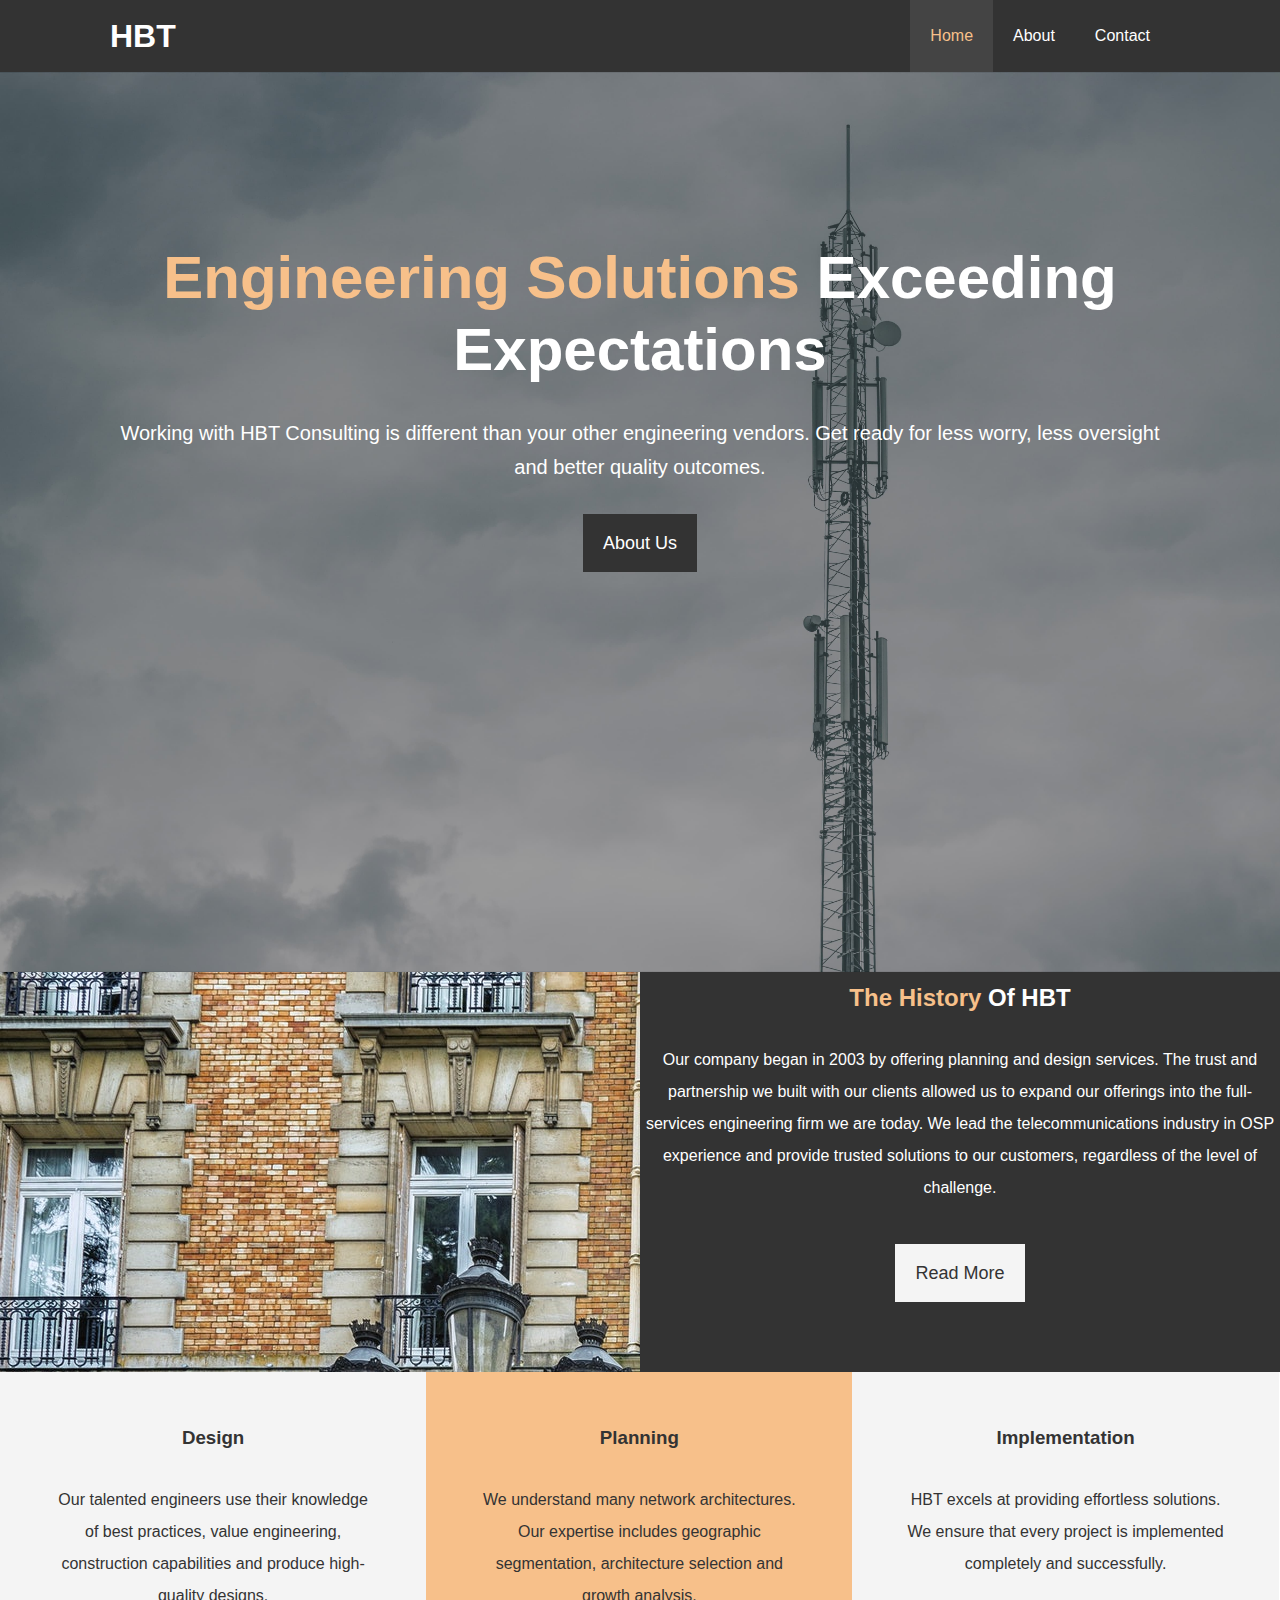
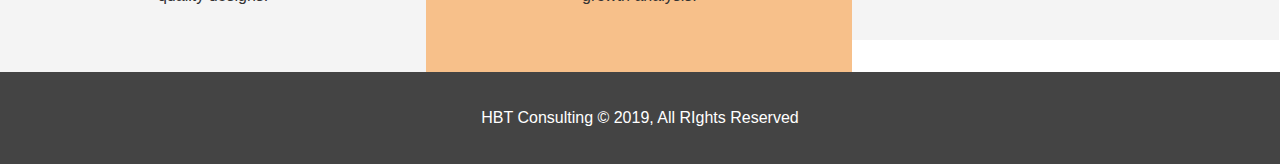
<file: index.html>
<!DOCTYPE html>
<html lang="en">

<head>
  <meta charset="UTF-8">
  <meta name="viewport" content="width=device-width, initial-scale=1.0">
  <meta http-equiv="X-UA-Compatible" content="ie=edge">
  <meta name="description" content="Welcome to the most extraordinary Engineering Vendor in California">
  <meta name="keywords" content="engineer, consulting, vendor, california">
  <link rel="stylesheet" href="https://use.fontawesome.com/releases/v5.6.1/css/all.css"
    integrity="sha384-gfdkjb5BdAXd+lj+gudLWI+BXq4IuLW5IT+brZEZsLFm++aCMlF1V92rMkPaX4PP" crossorigin="anonymous">
  <link rel="stylesheet" href="css/style.css">
  <title>HBT Consulting | Welcome</title>
</head>

<body>
  <header>
    <nav id="navbar">
      <div class="container">
        <h1 class="logo"><a href="index.html">HBT</a></h1>
        <ul>
          <li><a class="current" href="index.html">Home</a></li>
          <li><a href="about.html">About</a></li>
          <li><a href="contact.html">Contact</a></li>
        </ul>
      </div>
    </nav>

    <div id="showcase">
      <div class="container">
        <div class="showcase-content">
          <h1><span class="text-primary">Engineering Solutions</span>
            Exceeding Expectations</h1>
          <p class="lead">Working with HBT Consulting is different than your other engineering vendors. Get ready for
            less worry, less oversight and better quality outcomes.</p>
          <a class="btn" href="about.html">About Us</a>
        </div>
      </div>
    </div>
  </header>

  <section id="home-info" class="bg-dark">
    <div class="info-img"></div>
    <div class="info-content">
      <h2><span class="text-primary">The History</span> Of HBT</h2>
      <p>
        Our company began in 2003 by offering planning and design services. The trust and partnership
        we built with our clients allowed us to expand our offerings into the full-services engineering firm we are
        today. We lead the telecommunications industry in OSP experience and provide trusted solutions to our
        customers, regardless of the level of challenge.
      </p>
      <a href="about.html" class="btn btn-light">Read More</a>
    </div>
  </section>

  <section id="features">
    <div class="box bg-light">
      <i class="fas fa-drafting-compass fa-3x"></i>
      <h3>Design</h3>
      <p>Our talented engineers use their knowledge of best practices, value engineering, construction capabilities and
        produce high-quality designs.</p>
    </div>
    <div class="box bg-primary">
      <i class="fas fa-brain fa-3x"></i>
      <h3>Planning</h3>
      <p>We understand many network architectures. Our expertise includes geographic segmentation, architecture
        selection and growth analysis.</p>
    </div>
    <div class="box bg-light">
      <i class="fas fa-cogs fa-3x"></i>
      <h3>Implementation</h3>
      <p>HBT excels at providing effortless solutions. We ensure that every project is implemented completely and
        successfully.</p>
    </div>
  </section>

  <div class="clr"></div>

  <footer id="main-footer">
    <p>HBT Consulting &copy; 2019, All RIghts Reserved</p>
  </footer>
</body>

</html>
</file>
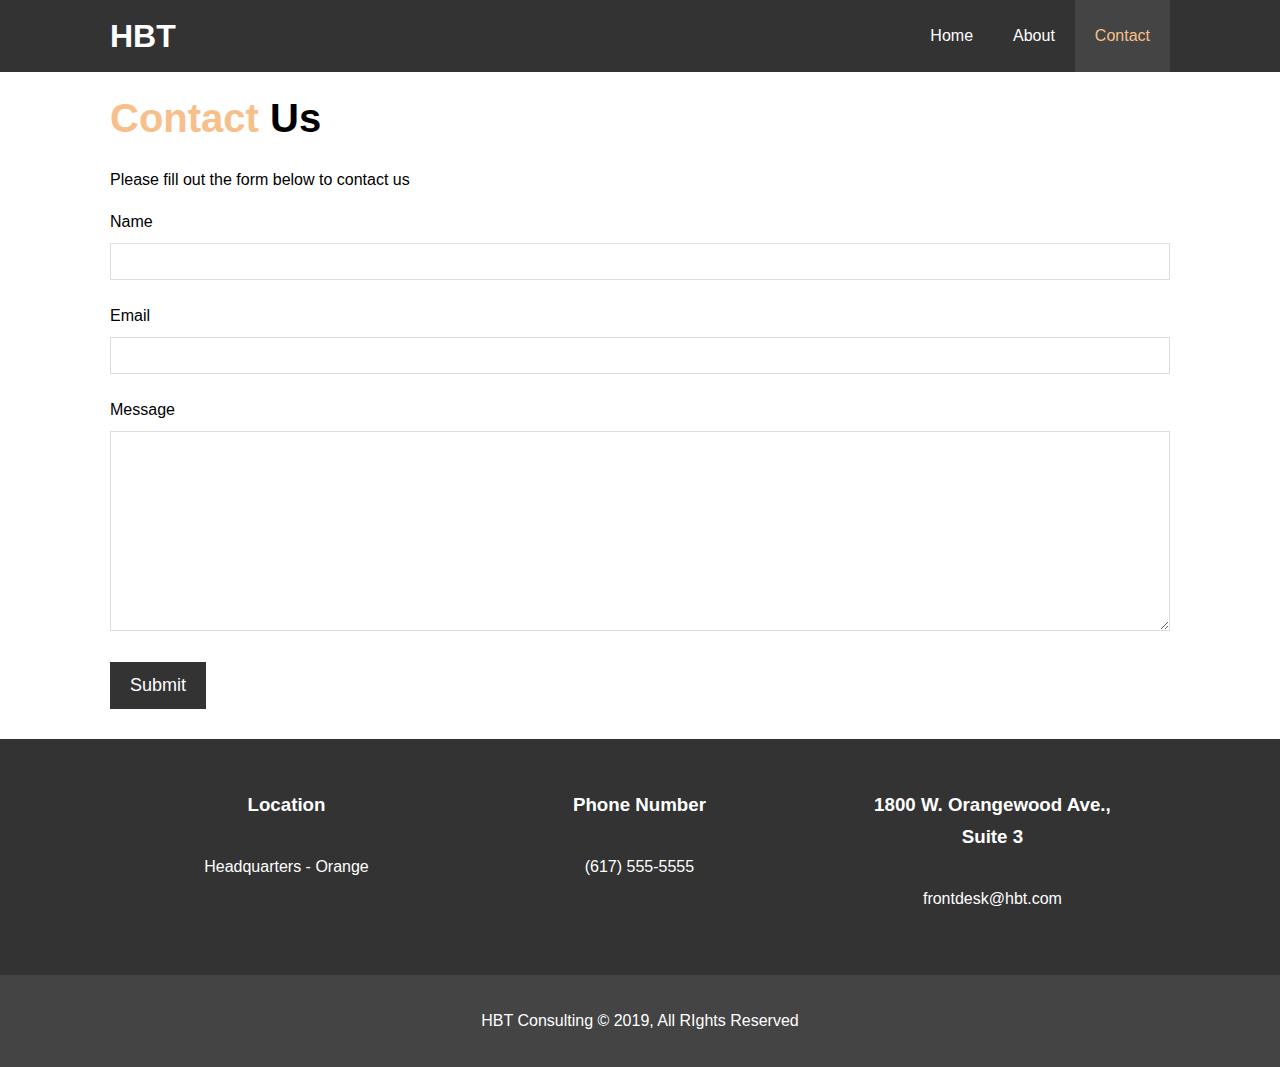
<file: contact.html>
<!DOCTYPE html>
<html lang="en">

<head>
  <meta charset="UTF-8">
  <meta name="viewport" content="width=device-width, initial-scale=1.0">
  <meta http-equiv="X-UA-Compatible" content="ie=edge">
  <meta name="description" content="Welcome to the most extraordinary Engineering Vendor in California">
  <meta name="keywords" content="engineer, consulting, vendor, california">
  <link rel="stylesheet" href="https://use.fontawesome.com/releases/v5.6.1/css/all.css"
    integrity="sha384-gfdkjb5BdAXd+lj+gudLWI+BXq4IuLW5IT+brZEZsLFm++aCMlF1V92rMkPaX4PP" crossorigin="anonymous">
  <link rel="stylesheet" href="css/style.css">
  <title>HBT Consulting | Contact</title>
</head>

<body>
  <header>
    <nav id="navbar">
      <div class="container">
        <h1 class="logo"><a href="index.html">HBT</a></h1>
        <ul>
          <li><a href="index.html">Home</a></li>
          <li><a href="about.html">About</a></li>
          <li><a class="current" href="contact.html">Contact</a></li>
        </ul>
      </div>
    </nav>
  </header>

  <section id="contact-form" class="py-3">
    <div class="container">
      <h1 class="l-heading"><span class="text-primary">Contact</span> Us</h1>
      <p>Please fill out the form below to contact us</p>
      <form action="process.php">
        <div class="form-group">
          <label for="name">Name</label>
          <input type="text" name="name" id="name">
        </div>
        <div class="form-group">
          <label for="email">Email</label>
          <input type="email" name="email" id="email">
        </div>
        <div class="form-group">
          <label for="message">Message</label>
          <textarea name="message" id="message"></textarea>
        </div>
        <button type="submit" class="btn">Submit</button>
      </form>
    </div>
  </section>

  <section id="contact-info" class="bg-dark">
    <div class="container">
      <div class="box">
        <i class="fas fa-hotel fa-3x"></i>
        <h3>Location</h3>
        <p>Headquarters - Orange
        </p>
      </div>
      <div class="box">
        <i class="fas fa-phone fa-3x"></i>
        <h3>Phone Number</h3>
        <p>(617) 555-5555</p>
      </div>
      <div class="box">
        <i class="fas fa-envelope fa-3x"></i>
        <h3>1800 W. Orangewood Ave., Suite 3</h3>
        <p>frontdesk@hbt.com</p>
      </div>
    </div>
  </section>

  <footer id="main-footer">
    <p>HBT Consulting &copy; 2019, All RIghts Reserved</p>
  </footer>
</body>

</html>
</file>
<file: css/style.css>
/* Reset */
* {
  margin: 0;
  padding: 0;
  box-sizing: border-box;
}

/* Main Styling */
html,
body {
  font-family: 'Segoe UI', Tahoma, Geneva, Verdana, sans-serif;
  line-height: 2rem;
}

a {
  color: #333;
  text-decoration: none;
}

h1,
h2,
h3 {
  padding-bottom: 20px;
}

p {
  margin: 10px 0;
}

/* Utility Classes */
.container {
  margin: auto;
  max-width: 1100px;
  overflow: auto;
  padding: 0 20px;
}

.text-primary {
  color: #f7c08a;
}

.lead {
  font-size: 20px;
}

.btn {
  display: inline-block;
  font-size: 18px;
  color: #fff;
  background: #333;
  padding: 13px 20px;
  border: none;
  cursor: pointer;
}

.btn:hover {
  background: #f7c08a;
  color: #333;
}

.btn-light {
  background: #f4f4f4;
  color: #333;
}

.bg-dark {
  background: #333;
  color: #fff;
}

.bg-light {
  background: #f4f4f4;
  color: #333;
}

.bg-primary {
  background: #f7c08a;
  color: #333;
}

.clr {
  clear: both;
}

.l-heading {
  font-size: 40px;
}

/* Padding */
.py-1 {
  padding: 10px 0;
}

.py-2 {
  padding: 20px 0;
}

.py-3 {
  padding: 30px 0;
}

/* Navbar */
#navbar {
  background: #333;
  color: #fff;
  overflow: auto;
}

#navbar a {
  color: #fff;
}

#navbar h1 {
  float: left;
  padding-top: 20px;
}

#navbar ul {
  list-style: none;
  float: right;
}

#navbar ul li {
  float: left;
}

#navbar ul li a {
  display: block;
  padding: 20px;
  text-align: center;
}

#navbar ul li a:hover,
#navbar ul li a.current {
  background: #444;
  color: #f7c08a;
}

/* Showcase */
#showcase {
  background: url('../img/showcase-home.jpg') no-repeat center center/cover;
  height: 100vh;
}

#showcase .showcase-content {
  color: #fff;
  text-align: center;
  padding-top: 170px;
}

#showcase .showcase-content h1 {
  font-size: 60px;
  line-height: 1.2em;
}

#showcase .showcase-content p {
  padding-bottom: 20px;
  line-height: 1.7em;
}

/* Home Info */
#home-info {
  height: 400px;
}

#home-info .info-img {
  float: left;
  width: 50%;
  background: url('../img/photo-1.jpg') no-repeat;
  min-height: 100%;
}

#home-info .info-content {
  float: right;
  width: 50%;
  height: 100%;
  text-align: center;
  padding: 10px 5px;
  overflow: hidden;
}

#home-info .info-content p {
  padding-bottom: 30px;
}

/* Features */
.box {
  float: left;
  width: 33.3%;
  padding: 50px;
  text-align: center;
}

.box i {
  margin-bottom: 10px;
}

/* About Info */
#about-info .info-right {
  float: right;
  width: 50%;
  min-height: 100%;
}

#about-info .info-right img {
  display: block;
  margin: auto;
  width: 100%;
  border-radius: 50%;
}

#about-info .info-left {
  float: left;
  width: 50%;
  min-height: 100%;
}

/* Testimonials */
#testimonials {
  height: 600px;
  background: url('../img/test-bg2.jpg') no-repeat center center/cover;
  padding-top: 100px;
}

#testimonials h2 {
  color: #fff;
  text-align: center;
  padding-bottom: 40px;
}

#testimonials .testimonial {
  padding: 20px;
  margin-bottom: 40px;
  border-radius: 5px;
  opacity: 0.9;
}

#testimonials .testimonial img {
  width: 100px;
  float: left;
  margin-right: 20px;
  border-radius: 50%;
}

/* Contact Form */
#contact-form .form-group {
  margin-bottom: 20px;
}

#contact-form label {
  display: block;
  margin-bottom: 5px;
}

#contact-form input,
#contact-form textarea {
  width: 100%;
  padding: 10px;
  border: 1px #ddd solid;
}

#contact-form textarea {
  height: 200px;
}

#contact-form input:focus,
#contact-form textarea:focus {
  outline: none;
  border-color: #f7c08a;
}

/* Footer */
#main-footer {
  text-align: center;
  background: #444;
  color: #fff;
  padding: 20px;
}

@media only screen and (max-width: 600px) {

  #showcase .showcase-content {
    color: #fff;
    margin: auto;
    text-align: center;
    padding-top: 10px;
  }

  #showcase .showcase-content h1 {
    font-size: 40px;
    line-height: 1.2em;
  }

  #showcase .showcase-content p {
    padding-bottom: 40px;
    line-height: 1.7em;
  }

  #home-info .info-img {
    display: none;
  }

  #home-info .info-content {
    width: 100%;
    height: 100%;
    text-align: center;
    padding: 20px 20px;
    overflow: hidden;
  }

  #home-info .info-content h2 {
    padding-bottom: 5px;
  }

  #home-info .info-content p {
    padding-bottom: 5px;
  }

  .box {
    float: left;
    width: 100%;
    padding: 50px;
    text-align: center;
  }

  .box i {
    margin-bottom: 10px;
  }

  #about-info .info-right img {
    display: none
  }

  #about-info .info-left {
    display: block;
    text-align: center;
    width: 100%;
    min-height: 100%;
  }

  #testimonials {
    height: 100%;
    background: url('../img/test-bg2.jpg') no-repeat center center/cover;
    padding-top: 100px;
  }

}
</file>
